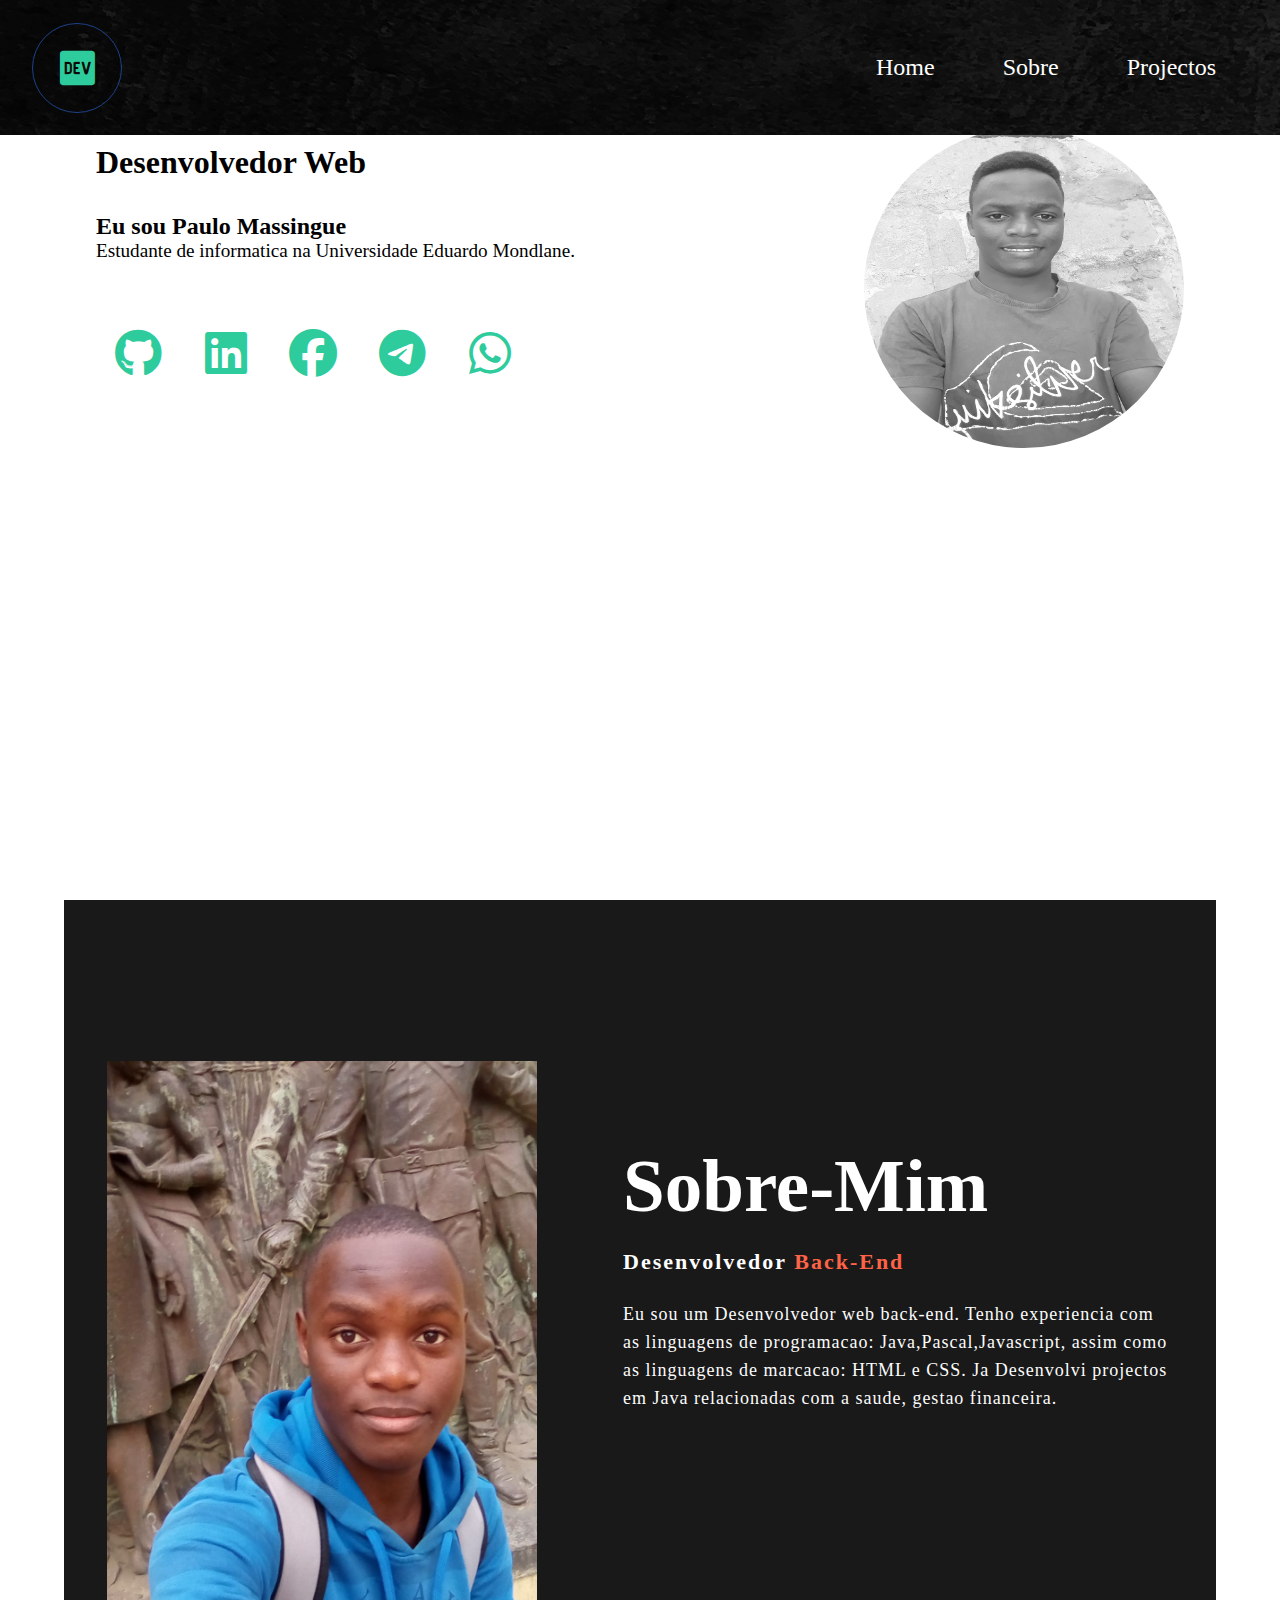
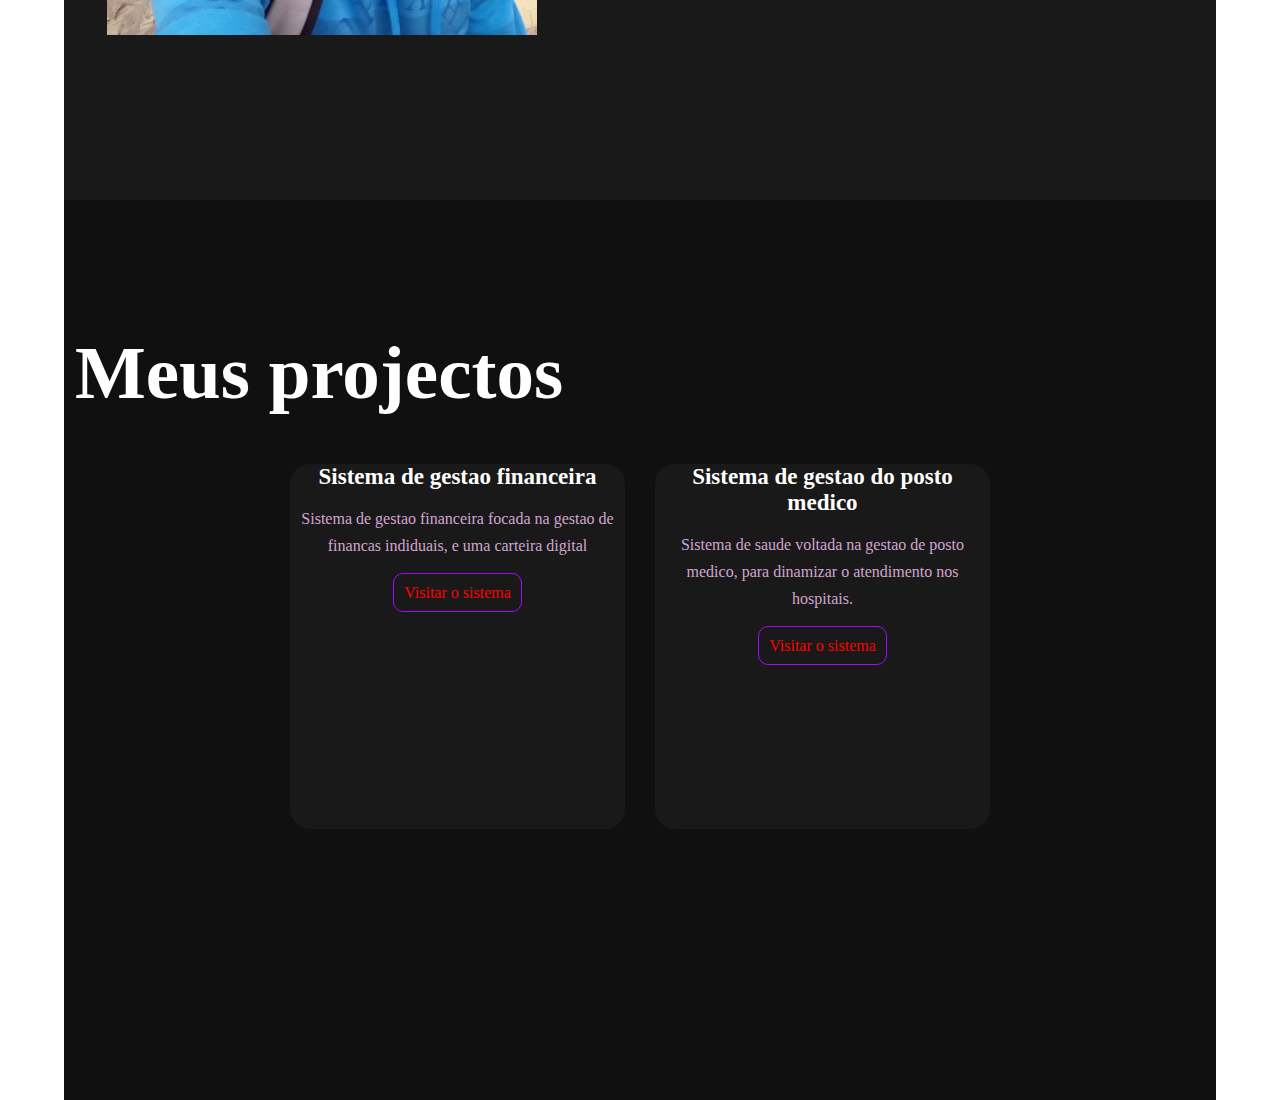
<file: index.html>
<!DOCTYPE html>
<html lang="en">

<head>
    <meta charset="UTF-8">
    <meta http-equiv="X-UA-Compatible" content="IE=edge">
    <meta name="viewport" content="width=device-width, initial-scale=1.0">
    <link rel="stylesheet" href="https://cdnjs.cloudflare.com/ajax/libs/font-awesome/6.1.0/css/all.min.css">
    <link rel="stylesheet" href="css/style.css">
    <title>Portfolio</title>
</head>

<body>
    <header>
        <div class="logo">
            <i class="fa-brands fa-dev"></i>
        </div>
        <nav>
            <ul>
                <li><a href="#home">Home</a></li>
                <li><a href="#sobre">Sobre</a></li>
                <li><a href="#projectos">Projectos</a></li>
            </ul>
        </nav>
    </header><!--Parte da barra de menu-->
    <div class="container">
        <div id="home">
            <div class="home-texto">
                <h1>Desenvolvedor Web</h1>
                <h2>
                  Eu sou Paulo Massingue
                </h2>
                <p>Estudante de informatica na Universidade Eduardo Mondlane.</P>
                <div class="redes-sociais">
                  <a href="https://github.com/PauloMassingue"><i class="fa-brands fa-github"></i></a>
                  <a href="https://www.linkedin.com/in/paulo-joaquim-massingue-64380025b"><i class="fa-brands fa-linkedin"></i></a>
                  <a href="https://web.facebook.com/?_rdc=1&_rdr"><i class="fa-brands fa-facebook"></i></a>
                  <a href="https://t.me/k_2_forever"><i class="fa-brands fa-telegram"></i></a>
                  <a href="https://wa.me/+258848846309"><i class="fa-brands fa-whatsapp"></i></a>
                </div>
            </div>
            <div class="home-img">
                <img src="Imagens/PauloMassingue.jpg" alt="PauloMassingue">
            </div>
        </div>
    </div>
    <div class="container">
        <div id="sobre">
          <div class="imagem-sobre">
        <img src="Imagens/Sobremim.jpg" alt="PauloMassingue">
          </div> 
          <div class="texto-sobre">
            <h2>Sobre-Mim</h2>
            <h5>Desenvolvedor <span>back-end</span>  </h5>
            <p>Eu sou um Desenvolvedor web back-end. Tenho experiencia com as linguagens de programacao: Java,Pascal,Javascript, assim como as linguagens de marcacao: HTML e CSS. Ja Desenvolvi projectos em Java relacionadas com  a saude, gestao financeira.</p>
          </div> 
        </div><!-- fechamento da div sobre-->

    </div>
    <div class="container">
        <div id="projectos">
<div class="Title">
   <h2>Meus projectos</h2>
   <div class="caixa">
    <div class="card">
        <h5>
            Sistema de gestao financeira 
           </h5> 
           <p> Sistema de gestao financeira focada na gestao de financas indiduais, e uma carteira digital</p>
           <a href="https://github.com/PauloMassingue/SIGED">Visitar o sistema</a>
    </div>

    <div class="card">
        <h5>
            Sistema de gestao do posto medico
           </h5> 
           <p>Sistema de saude voltada na gestao de posto medico, para dinamizar o atendimento nos hospitais. </p>
           <a href="https://github.com/PauloMassingue/postomedico">Visitar o sistema</a>
    </div>
    
   </div>
    
</div>
        </div>
    </div>
    </div>
</body>
</html>
</file>
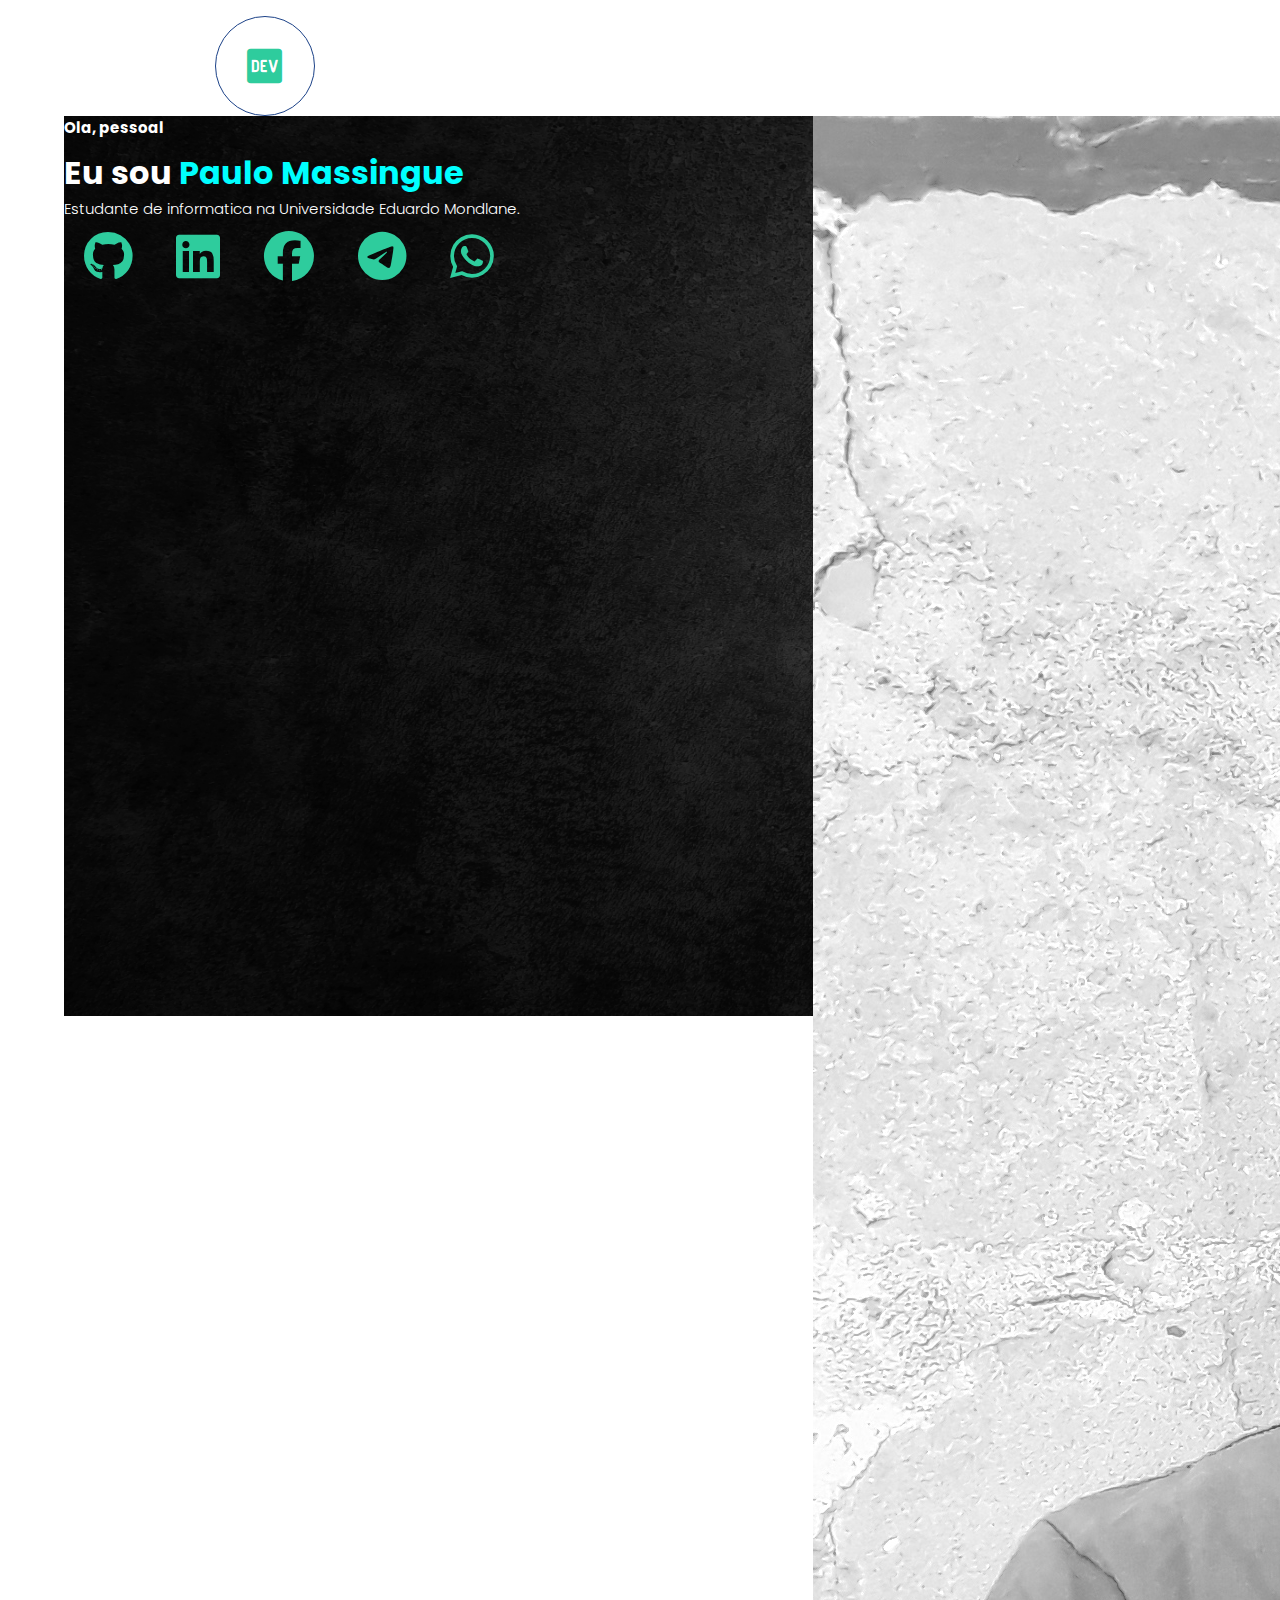
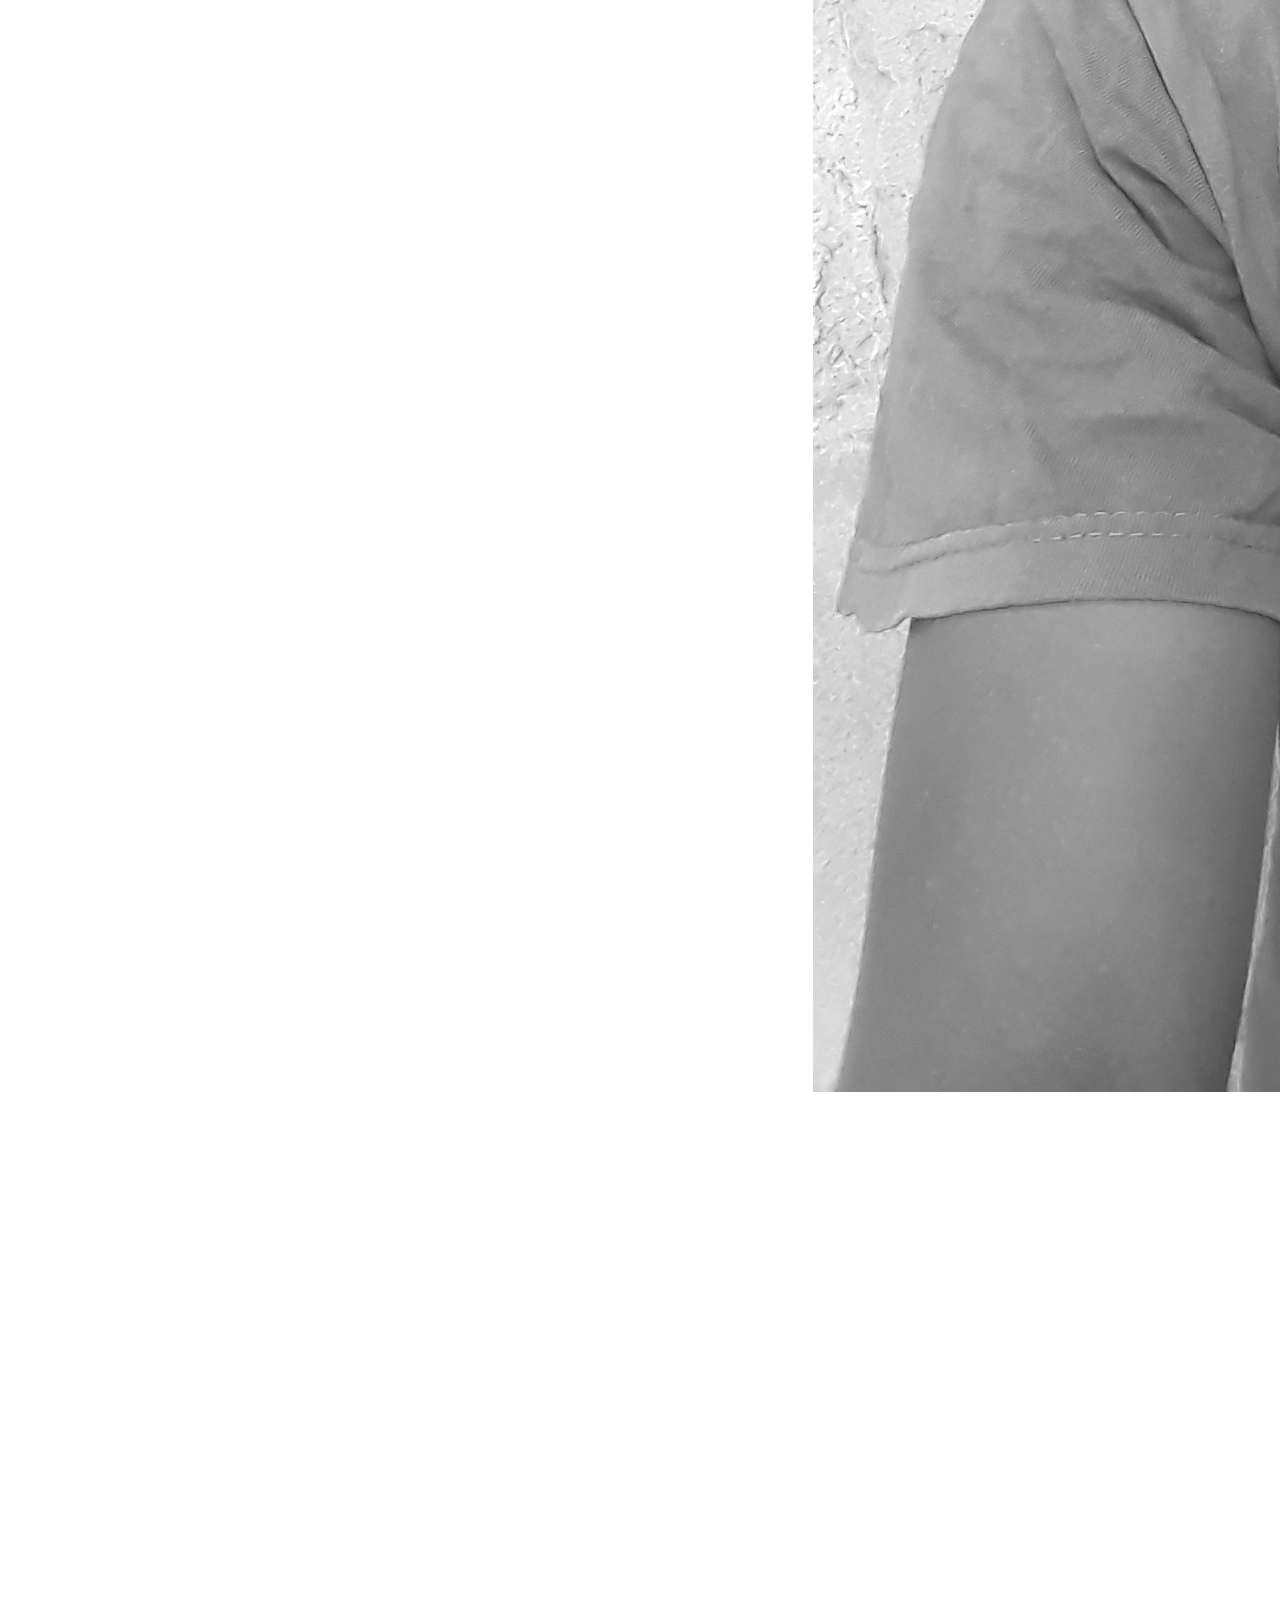
<file: pagina.html>
<!DOCTYPE html>
<html lang="pt">

<head>
  <meta charset="UTF-8">
  <meta http-equiv="X-UA-Compatible" content="IE=edge">
  <meta name="viewport" content="width=device-width, initial-scale=1.0">
  <title>Portifolio</title>
  <link rel="stylesheet" href="https://cdnjs.cloudflare.com/ajax/libs/font-awesome/6.1.0/css/all.min.css">
  <link rel="stylesheet" href="Style.css">
</head>

<body>
    <header>
      <div class="logotipo">
        <i class="fa-brands fa-dev"></i>
      </div>
      <div class="cabecalho-link">
        <li>
          <a href="#">Home</a>
        </li>
        <li>
          <a href="index2.html">Sobre</a>
        </li>
        <li>
          <a href="#">Servicos</a>
        </li>
        <li>
          <a href="#">Trabalho</a>
        </li>
      </div>
    </header>

    <div class="container background">
      <div id="home">
        <div class="text">
          <h3> Ola, pessoal</h3>
          <h1>
            Eu sou
            <span>Paulo Massingue</span>
          </h1>
          <p>Estudante de informatica na Universidade Eduardo Mondlane.</P>
          <div class="redes-sociais">
            <a href="#"><i class="fa-brands fa-github"></i></a>
            <a href="#"><i class="fa-brands fa-linkedin"></i></a>
            <a href="#"><i class="fa-brands fa-facebook"></i></a>
            <a href="#"><i class="fa-brands fa-telegram"></i></a>
            <a href="#"><i class="fa-brands fa-whatsapp"></i></a>
          </div>
        </div>
        <div class="perfil">
          <img src="Imagens/PauloMassingue.jpg" alt="PauloMassingue">
        </div>
      </div>
    </div>
    <div class="container">
      <div id="sobre">
        
      </div>
    </div>
    <div class="container">
      <div id="sobre">

      </div>
    </div>
    <div class="container">
      <div id="sobre">

      </div>
    </div>
    <div class="container">
      <div id="sobre">

      </div>
    </div>

</body>

</html>
</file>
<file: css/style.css>
* {
    margin: 0;
    padding: 0;
    box-sizing: border-box;
}

body {
    position: relative;
}

html {
    scroll-behavior: smooth;
}

header {
    display: flex;
    justify-content: space-between;
    align-items: center;
    padding: 2rem;
    background-image: url("../Imagens/fundo.jpg");
    position: fixed;
    top: 0;
    width: 100%;
    height: 15%;
}

header .logo {
    height: 90px;
    width: 90px;
    background: transparent;
    border: 1px solid rgb(28, 66, 136);
    color: #2ecc9d;
    border-radius: 50%;
    display: inline-flex;
    align-items: center;
    justify-content: center;
    font-size: 40px;
    cursor: pointer;
}

nav ul li {
    list-style-type: none;
    display: inline-block;
    padding: 2rem;
}

nav ul li a {
    text-decoration: none;
    font-size: 1.5rem;
    color: #fff;
}

nav ul li a:hover {
    color: #fab;
    transition: 0.3s
}

.container {
    width: 90%;
    margin-left: auto;
    margin-right: auto;
    height: 100vh;
}
/*

*   Configuracoes do home

*/
#home {
    padding-top: 30vh;
    height: 100%;
    width: 100%;
    display: flex;
    gap: 2rem;
    overflow: hidden;
    padding: 2rem;
    padding-top: 8rem;
}

#home .home-texto {
    width: 70%;
    height: 100%;
}

#home .home-img {
    width: 30%;
    height: 100%;
}

#home h1 {
    margin-bottom: 2rem;
    margin-top: 1rem;
}

#home p {
    margin-bottom: 3rem;
    font-size: 1.2rem;
}

#home .home-img img{
    width: 20rem;
    height: 20rem;
    margin: auto;
    border-radius: 50%;
}

.redes-sociais a i {
    color: #2ecc9d;
    padding: 1.2rem;
    font-size: 3rem;
}
/*

*   Configuracoes da seccao sobre

*/
#sobre {
    height: 100%;
    width: 100%;
    background-color:#191919;
    padding: 100px 0px;
    display:flex;
    align-items: center;
    justify-content: space-around;

   
   
}
/*

*   Configuracoes da seccao projectos

*/
#sobre img{
    width:430px;
    height: auto;
}
.texto-sobre{
    width:550px;
    margin-bottom: 100px;
}
.texto-sobre h2{
    color:#fff;
    font-size:75px;
    text-transform: capitalize;
    margin-bottom: 20px;
}
.texto-sobre h5{
    color:#fff;
    letter-spacing:2px;
    font-size:22px;
    margin-bottom: 25px;
    text-transform: capitalize;
}
.texto-sobre h5 span{
    color:tomato
}
.texto-sobre p{
    color:#fcfcfc;
    letter-spacing: 1px;
    line-height: 28px;
    font-size:18px;
    margin-bottom: 45px;
}
#projectos {
    height: 100%;
    width: 100%;
    background-color:#101010;
    padding:100px 0px;
}
.Title h2{
color:#ffff;
font-size:75px;
width:1130px;
margin:30px auto;
}
.caixa{
    display: flex;
    justify-content: center;
    align-items: center;
    min-height: 400px;
    flex-wrap: wrap;

}
.card{
    background-color: #191919;
    height: 365px;
    width: 335px;
    border:20px;
    border-radius:20px;
    margin:15px;
    position:relative;
    overflow:hidden;
    text-align: center;

}
.card h5{
    color:#fff;
    font-size:23px;
    margin-bottom: 15px;

}
.card p{
    color:#fcfc;
    font-size:16px;
    line-height: 27px;
    margin-bottom: 25px;
}
.card a{
    text-decoration: none;
    color:red;
    border: 1px solid #ab07f7;
    border-radius: 10px;
    padding:10px;
}


/*

*   Configuracoes da seccao contactos

*/
</file>
<file: Style.css>
@import url('https://fonts.googleapis.com/css2?family=Poppins:ital,wght@0,100;0,200;0,300;0,400;0,500;0,600;0,700;0,800;0,900;1,100;1,200;1,300;1,400;1,500;1,600;1,700;1,800;1,900&display=swap');

* {
    margin: 0;
    padding: 0;
    box-sizing: border-box;
    text-decoration: none;
    list-style: none;
    font-family: "poppins", sans-serif;
}

body {
    overflow: hidden;
}

.background {
    background: linear-gradient(rgba(0, 0, 0, 0.5), rgba(0, 0, 0, 0.5));
    background-image: url(Imagens/fundo.jpg);
    background-size: cover;
    background-position: left;
    width: 100%;
    height: 100vh;
}

header {
    display: flex;
    justify-content: space-around;
    max-width: 100%;
    align-items: center;
    text-align: center;
    padding-top: 1rem;
}

.cabecalho-link {
    display: flex;
    gap: 3rem;
    font-weight: 300;
    cursor: pointer;

}

.cabecalho-link a {
    color: #ffff;
    font-size: 12px;
}

.cabecalho-link a:hover {
    color: #fab;
    transition: 0.3s;
}

.logotipo {
    height: 100px;
    width: 100px;
    background: transparent;
    border: 1px solid rgb(28, 66, 136);
    color: #2ecc9d;
    border-radius: 50%;
    display: inline-flex;
    align-items: center;
    justify-content: center;
    font-size: 40px;
    cursor: pointer;
}

.perfil {
    width: 35%;
}

.container{
    height: 100vh;
    width: 90vw;
    margin-left: auto;
    margin-right: auto;
}
#home {
    display: flex;
    gap: 3rem
}

.text {
    width: 65%;
}

.text h3 {
    color: white;
    font-size: 15px;
}

.text h1 {
    color: white;
    margin-top: 10px;
}

.text span {
    color: aqua;
}

.text p {
    color: #fff;
    font-size: 15px;
    font-weight: 300;
}

.redes-sociais a {
    color: #2ecc9d;
    padding: 20px;
    font-size: 50px;
    cursor: pointer;

}

.background-color-sobre {
    background-color: #191919;
    width: 100%;
    padding: 100px;

}

.background-color-sobre img {
    width: 430px;
    height: auto;
}


.main-sobre {
    align: center;
    justify-content: space-around;
    width: 1130px;
    margin: 0 auto;
    height: 500px;

}

.text-sobre h2 {
    color: #c93434;
    font-size: 50px;
    text-transform: capitalize;
    margin-bottom: 20px;
}

.text-sobre h5 {
    color: #44c;
    letter-spacing: 2px;
    font-size: 22px;
    margin-bottom: 25px;
    text-transform: capitalize;

}

.text-sobre p {
    color: #ffff;
    letter-spacing: 1px;
    line-height: 20px;
    font-size: 18px;
    margin-bottom: 45px;
    font-family: 'Segoe UI', Tahoma, Geneva, Verdana, sans-serif;

}

.text-sobre {
    margin-top: -300px;
}

.text-sobre span {
    color: aqua;
}
</file>
